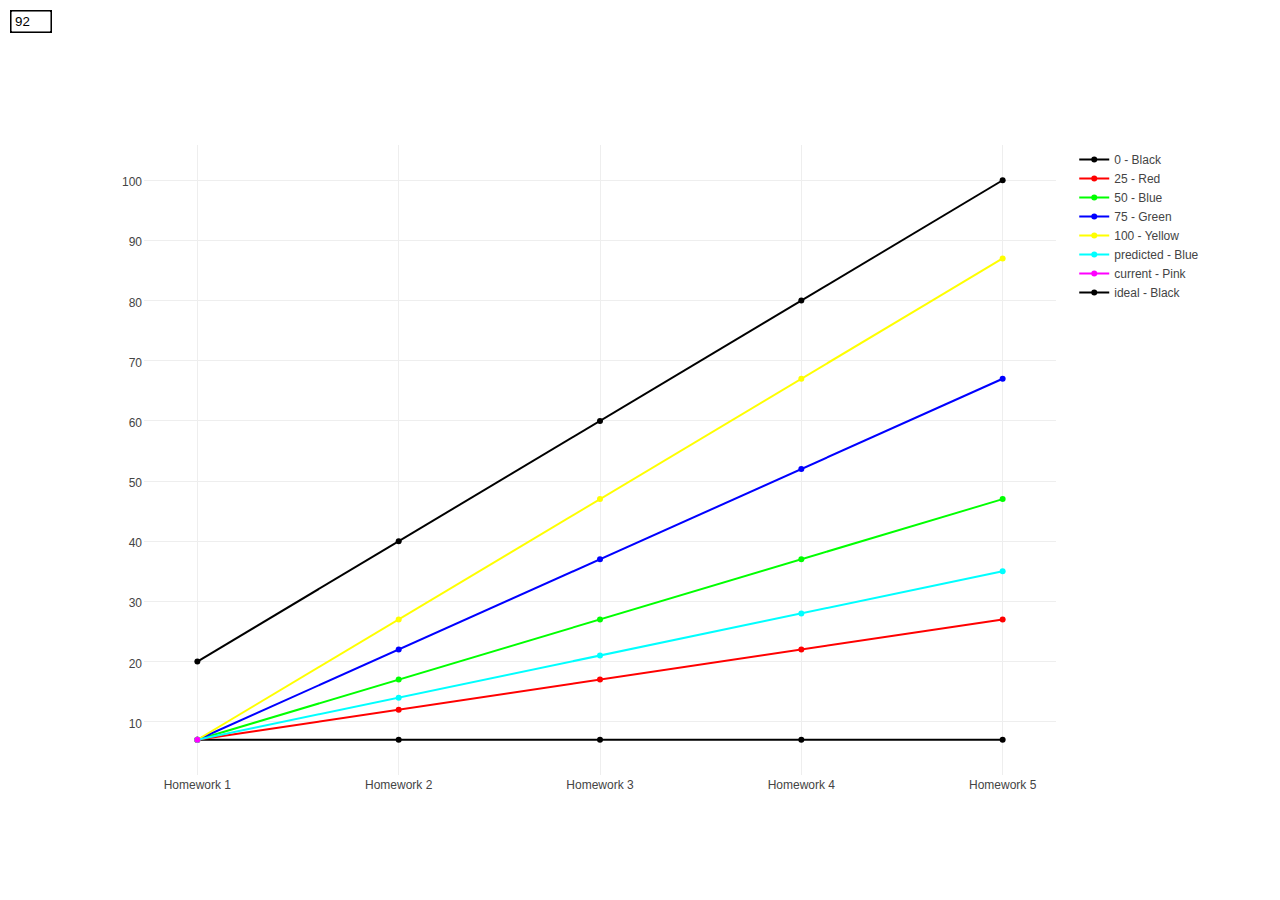
<file: plot.html>
<html>


<head>

    <script src="plotly-latest.min.js"></script>

    <script src="Utils.js"></script>

</head>


<body>

    <div id="predictor" style="display:inline-block;position:fixed;top:0;bottom:0;left:0;right:0;width:90%;height:90%;margin:auto;"></div>


    <div><form>
        <table>
            <tr>
                <td style="align-content: center; background-color: #000000"><input style = 'width:3em;' type='number' name='midterm score' value = '92' id='cooljs' onchange="recalculate()"></td>
            </tr>
        </table>
    </form></div>


    <script id="mainjs">


    // Floating Point Error allowed in Grade Calculations (Out of 100).

    var Epsilon = 0.00000001;


    // Number of items in each category

    // TODO -> GET VALUES FROM BACKEND.

    var no_hw    = 5;
    var no_quiz  = 0;
    var no_lab   = 0;
    var no_mid   = 0;
    var no_fin   = 0;
    var no_misc1 = 0;
    var no_misc2 = 0;
    var no_misc3 = 0;


    // Names of miscellaneous categories

    // TODO -> GET FROM BACKEND.

    if (no_misc1 > 0) var misc1_name = "Miscellaneous 1";
    if (no_misc2 > 0) var misc2_name = "Miscellaneous 2";
    if (no_misc3 > 0) var misc3_name = "Miscellaneous 3";


    // Percent weight of each category contributing towards total grade

    // TODO -> GET VALUES FROM BACKEND.

    var hw_perc    = 100  ;
    var quiz_perc  = 0  ;
    var lab_perc   = 0   ;
    var mid_perc   = 0;
    var fin_perc   = 0;
    var misc1_perc = 0   ;
    var misc2_perc = 0   ;
    var misc3_perc = 0   ;


    // Function to return a new array of length 'size',
    // containing 'val' as each of its values.

    var new_array = function (size, val) {
        var arr = [];
        for(var i = 0; i < size; i++) {
            arr.push(val);
        }
        return arr;
    };


    // Function which sums two 'numbers', while considering the
    // the 'null' value to be the number 0.

    var sum_null = function (a, b) {
        if (a === null && b === null) return 0;
        else if (a === null) return b;
        else if (b === null) return a;
        else return a + b;
    };


    // Function to verify that an array holding weights is 'valid'.
    // Returns true if it is valid, returns false and logs an error
    // otherwise.

    var verify_weights = function (arr) {
        if (arr.length === 0) return arr;
        s = 0;
        arr.forEach(function (item, index) {
            if (arr [index] !== null) {
                console.assert(arr[index] >= 0 && arr[index] <= 100);
                if(arr[index] < 0 || arr[index] > 100) return false;
            }
            s = sum_null(s, arr[index]);
        });
        console.assert(Math.abs(s - 100) <= Epsilon);
        return arr;
    };


    // Arrays representing respective weights of each item in each category.

    var hw_weight    = no_hw    === 0 ? [] : verify_weights(new_array (no_hw   , 100/no_hw   ));
    var quiz_weight  = no_quiz  === 0 ? [] : verify_weights(new_array (no_quiz , 100/no_quiz ));
    var lab_weight   = no_lab   === 0 ? [] : verify_weights(new_array (no_lab  , 100/no_lab  ));
    var mid_weight   = no_mid   === 0 ? [] : verify_weights(new_array (no_mid  , 100/no_mid  ));
    var fin_weight   = no_fin   === 0 ? [] : verify_weights(new_array (no_fin  , 100/no_fin  ));
    var misc1_weight = no_misc1 === 0 ? [] : verify_weights(new_array (no_misc1, 100/no_misc1));
    var misc2_weight = no_misc2 === 0 ? [] : verify_weights(new_array (no_misc2, 100/no_misc2));
    var misc3_weight = no_misc3 === 0 ? [] : verify_weights(new_array (no_msic3, 100/no_misc3));


    // Creates new boolean variables for each category, which are set to true
    // if entries in that category have variable weights, false otherwise.

    // TODO -> GET VALUES FROM BACKEND.

    var hw_vw    = false;
    var quiz_vw  = false;
    var lab_vw   = false;
    var mid_vw   = false;
    var fin_vw   = false;
    var misc1_vw = false;
    var misc2_vw = false;
    var misc3_vw = false;


    // Values of each category, stored in arrays

    // TODO -> GET VALUES FROM BACKEND.

    var x = parseInt(document.getElementById("cooljs").value);

    console.log("\n\n\n\n  " + x + "\n\n\n\n");

    var hw    = [35, null, null, null, null];
    var quiz  = [80, 60, 80, 60, 80, 60, null, null]       ;
    var lab   = []                                     ;
    var mid   = [100.4, 77.4, 77.6, 100]                ;
    var fin   = [96]                                   ;
    var misc1 = []                                     ;
    var misc2 = []                                     ;
    var misc3 = []                                     ;


    // Each block below is executed only if the user opted for Variable
    // Weights for that category.

    // x_drop -> Number of lowest items of each category that are
    // 'dropped'.

    // x_drop_perc ->
    // Percentage to which the above lowest items are 'dropped'.
    // 0% would incdicate that they are not counted at all, 50%
    // would indicate that they are half-weighted, etc..


    // TODO -> GET VALUES FROM BACKEND.

    if ( hw_vw  ) { hw_weight    = []; var hw_drop = 0; var hw_drop_perc = 0; }
    else          { var  hw_drop = 0; var hw_drop_perc = 0                  }
    if ( quiz_vw  ) { quiz_weight  = []; var quiz_drop = 0; var quiz_drop_perc = 0; }
    else          { var  quiz_drop = 2 ; var quiz_drop_perc = 0}
    if ( lab_vw  ) { lab_weight    = []; var lab_drop = 0; var lab_drop_perc = 0; }
    else          { var  lab_drop = 0 ; var lab_drop_perc = 0}
    if ( mid_vw  ) { mid_weight    = []; var mid_drop = 0; var mid_drop_perc = 0; }
    else          { var  mid_drop = 1 ; var mid_drop_perc = 0}
    if ( fin_vw  ) { fin_weight    = []; var fin_drop = 0; var fin_drop_perc = 0; }
    else          { var  fin_drop = 0; var fin_drop_perc = 0}
    if ( misc1_vw  ) { misc1_weight = []; var misc1_drop = 0; var misc1_drop_perc = 0; }
    else          { var  misc1_drop = 0 ; var misc1_drop_perc = 0}
    if ( misc2_vw  ) { misc2_weight  = []; var misc2_drop = 0; var misc2_drop_perc = 0; }
    else          { var  misc2_drop = 0 ; var misc2_drop_perc = 0}
    if ( misc3_vw  ) { misc3_weight  = []; var misc3_drop = 0; var misc3_drop_perc = 0; }
    else          { var  misc3_drop = 0 ; var misc3_drop_perc = 0}


// ---------------------------------------------------------------------------------------------------
// ---------------------------------------------------------------------------------------------------


    // Function to verify that each entry in each array is valid.

    var verify = function (arr) {
        // TODO -> LATER
        ;
    };


    // Function to calculate the mean of the non-null values in an array.
    // Returns "Don't Count" if all values in the array are 'null'.

    var mean = function (arr) {
        var Sum = 0;
        var Count = 0;
        arr.forEach(function (item, index) {
            if (item !== null) {
                Sum += item;
                Count += 1;
            }
        });
        return Count === 0 ? "Don't Count" : Sum/Count;
    };


    // Function to calculate the weighted mean of the non-null values in
    // the array 'arr', based on the weights provided in the array 'weights'.
    // Returns "Don't Count" if all values in the array are 'null'.

    var weighted_mean = function (arr, weights) {
        if (JSON.stringify(verify_weights(weights)) === JSON.stringify(weights)) {
            var Sum = 0;
            var Count = 0;
            arr.forEach(function (item, index) {
                if (item !== null) {
                    Sum += item*weights[index];
                    Count += 1;
                }
            });
            return Count === 0 ? "Don't Count" : Sum / 100;
        }
        console.error("weighted_mean(): Weights provided are invalid: " + weights);
        return "Don't Count";
    };


    // Calculates the mean/weighted mean score in each category,
    // based on the option chosen, and the values entered.

    var hw_mean    = hw_vw    ? weighted_mean (hw,    hw_weight)    : mean (hw)   ;
    var quiz_mean  = quiz_vw  ? weighted_mean (quiz,  quiz_weight)  : mean (quiz) ;
    var lab_mean   = lab_vw   ? weighted_mean (lab,   lab_weight)   : mean (lab)  ;
    var mid_mean   = mid_vw   ? weighted_mean (mid,   mid_weight)   : mean (mid)  ;
    var fin_mean   = fin_vw   ? weighted_mean (fin,   fin_weight)   : mean (fin)  ;
    var misc1_mean = misc1_vw ? weighted_mean (misc1, misc1_weight) : mean (misc1);
    var misc2_mean = misc2_vw ? weighted_mean (misc2, misc2_weight) : mean (misc2);
    var misc3_mean = misc3_vw ? weighted_mean (misc3, misc3_weight) : mean (misc3);


    // Boolean values, which if true, indicate that the user has put in
    // enough info for a given category to be approximated, otherwise not.

    var take_hw    = (hw_mean    !== "Don't Count");
    var take_quiz  = (quiz_mean  !== "Don't Count");
    var take_lab   = (lab_mean   !== "Don't Count");
    var take_mid   = (mid_mean   !== "Don't Count");
    var take_fin   = (fin_mean   !== "Don't Count");
    var take_misc1 = (misc1_mean !== "Don't Count");
    var take_misc2 = (misc2_mean !== "Don't Count");
    var take_misc3 = (misc3_mean !== "Don't Count");


    // Function to assign 'val' in place of each 'null' value in 'arr'

    var assign_null = function (arr, val) {
        arr.forEach(function (item, index) {
            if(arr[index] === null) arr[index] = val;
        });
        return arr;
    };


    // Assign values to the places that the user left empty during the
    // input process, only if that given category counts towards the total,
    // by creating arrays that store the different curves for each
    // category, to store this info in.

    if (no_hw > 0)  {   if (take_hw)
                        var hw_u      = assign_null (hw.slice()   , hw_mean   );
                        var hw_0      = assign_null (hw.slice()   , 0         );
                        var hw_25     = assign_null (hw.slice()   , 25        );
                        var hw_50     = assign_null (hw.slice()   , 50        );
                        var hw_75     = assign_null (hw.slice()   , 75        );
                        var hw_100    = assign_null (hw.slice()   , 100       );
                     }
    if (no_quiz > 0) {  if (take_quiz)
                        var quiz_u    = assign_null (quiz.slice() , quiz_mean );
                        var quiz_0    = assign_null (quiz.slice() , 0         );
                        var quiz_25   = assign_null (quiz.slice() , 25        );
                        var quiz_50   = assign_null (quiz.slice() , 50        );
                        var quiz_75   = assign_null (quiz.slice() , 75        );
                        var quiz_100  = assign_null (quiz.slice() , 100       );
                     }
    if (no_lab > 0)  {  if (take_lab)
                        var lab_u     = assign_null (lab.slice()  , lab_mean  );
                        var lab_0     = assign_null (lab.slice()  , 0         );
                        var lab_25    = assign_null (lab.slice()  , 25        );
                        var lab_50    = assign_null (lab.slice()  , 50        );
                        var lab_75    = assign_null (lab.slice()  , 75        );
                        var lab_100   = assign_null (lab.slice()  , 100       );
                    }
    if (no_mid > 0)   { if (take_mid)
                        var mid_u     = assign_null (mid.slice()  , mid_mean  );
                        var mid_0     = assign_null (mid.slice()  , 0         );
                        var mid_25    = assign_null (mid.slice()  , 25        );
                        var mid_50    = assign_null (mid.slice()  , 50        );
                        var mid_75    = assign_null (mid.slice()  , 75        );
                        var mid_100   = assign_null (mid.slice()  , 100       );
                    }
    if (no_fin > 0)   { if (take_fin)
                        var fin_u     = assign_null (fin.slice()  , fin_mean  );
                        var fin_0     = assign_null (fin.slice()  , 0         );
                        var fin_25    = assign_null (fin.slice()  , 25        );
                        var fin_50    = assign_null (fin.slice()  , 50        );
                        var fin_75    = assign_null (fin.slice()  , 75        );
                        var fin_100   = assign_null (fin.slice()  , 100       );
                    }
    if (no_misc1 > 0) { if (take_misc1)
                        var misc1_u   = assign_null (misc1.slice(), misc1_mean);
                        var misc1_0   = assign_null (misc1.slice(), 0         );
                        var misc1_25  = assign_null (misc1.slice(), 25        );
                        var misc1_50  = assign_null (misc1.slice(), 50        );
                        var misc1_75  = assign_null (misc1.slice(), 75        );
                        var misc1_100 = assign_null (misc1.slice(), 100       );
                    }
    if (no_misc2 > 0) { if (take_misc2)
                        var misc2_u   = assign_null (misc2.slice(), misc2_mean);
                        var misc2_0   = assign_null (misc2.slice(), 0         );
                        var misc2_25  = assign_null (misc2.slice(), 25        );
                        var misc2_50  = assign_null (misc2.slice(), 50        );
                        var misc2_75  = assign_null (misc2.slice(), 75        );
                        var misc2_100 = assign_null (misc2.slice(), 100       );
                    }
    if (no_misc3 > 0) { if (take_misc3)
                        var misc3_u   = assign_null (misc3.slice(), misc3_mean);
                        var misc3_0   = assign_null (misc3.slice(), 0         );
                        var misc3_25  = assign_null (misc3.slice(), 25        );
                        var misc3_50  = assign_null (misc3.slice(), 50        );
                        var misc3_75  = assign_null (misc3.slice(), 75        );
                        var misc3_100 = assign_null (misc3.slice(), 100       );
                       }


    // Returns a Comparison Function, which returns -1 if 'a' should
    // come before 'b', 0 if they are the 'same', and 1 otherwise.
    // This depends on whether the input boolean variable 'ascending' is set
    // to true or false respectively. This comparison function ensures that
    // null values in the input array, if any, always end up at the end of
    // the sorted array.

    var order = function (ascending) {
        return function(a, b) {
            if (a === null) return 1;
            else if (b === null) return -1;
            else if (a === b) return 0;
            else if (ascending) return a < b ? -1 : 1;
            else if (!ascending) return a < b ? 1 : -1;
            else console.error("Error while sorting values!");
        };
    };


    // Function to "drop" the lowest 'no' values from 'arr',
    // to 'perc' percent of their current values, without
    // rearranging the elements of the array.

    var drop = function(arr, no, perc, weight) {

        if (no === 0) return weight;

        console.assert(0 <= no && no <= arr.length);
        console.assert(0 <= perc);

        var arr2 = arr.slice();
        arr2.forEach(function (item, index) {
            arr2[index] = index;
        });

        var arr3 = arr.slice().sort(order(true)).slice(0, no);

        var thresh = 0;
        while(thresh < no) {
            arr2[arr.findIndex(x => x === arr3[thresh])] = -1;
            thresh += 1;
        }

        var ind = 0;
        while(ind < arr.length) {
            if (arr2[ind] === -1) weight[ind] = weight[ind] * perc / 100;
            ind += 1;
        }

        return weight;
    };


    // Variables meant to eventually store the final cumulative
    // 'score' (in percent) for each category, for each curve.

    var hw_scr        = null;
    var quiz_scr      = null;
    var lab_scr       = null;
    var mid_scr       = null;
    var fin_scr       = null;
    var misc1_scr     = null;
    var misc2_scr     = null;
    var misc3_scr     = null;


    //

    var scores           = new_array(8, null);
    var scores_0         = new_array(8, null);
    var scores_25        = new_array(8, null);
    var scores_50        = new_array(8, null);
    var scores_75        = new_array(8, null);
    var scores_100       = new_array(8, null);
    var percentages_temp = new_array(8, null);

    console.log("\n\nOld weights: \n\n");
    console.log("hw   :"  + hw_weight   );
    console.log("lab  :"  + lab_weight  );
    console.log("quiz : " + quiz_weight );
    console.log("mid  : " + mid_weight  );
    console.log("fin  : " + fin_weight  );
    console.log("misc1: " + misc1_weight);
    console.log("misc2: " + misc2_weight);
    console.log("misc3: " + misc3_weight);
    console.log("\n\n");


    // The below operations are performed only if the user had chosen
    // the Drop Lowest Score(s) option.
    // Drops the lowest 'x' grades to 'y' percent, as indicated by the user.

    if (no_hw    > 0) { hw_weight    = drop (hw   , hw_drop   , hw_drop_perc   , hw_weight   ); }
    if (no_quiz  > 0) { quiz_weight  = drop (quiz , quiz_drop , quiz_drop_perc , quiz_weight ); }
    if (no_lab   > 0) { lab_weight   = drop (lab  , lab_drop  , lab_drop_perc  , lab_weight  ); }
    if (no_mid   > 0) { mid_weight   = drop (mid  , mid_drop  , mid_drop_perc  , mid_weight  ); }
    if (no_fin   > 0) { fin_weight   = drop (fin  , fin_drop  , fin_drop_perc  , fin_weight  ); }
    if (no_misc1 > 0) { misc1_weight = drop (misc1, misc1_drop, misc1_drop_perc, misc1_weight); }
    if (no_misc2 > 0) { misc2_weight = drop (misc2, misc2_drop, misc2_drop_perc, misc2_weight); }
    if (no_misc3 > 0) { misc3_weight = drop (misc3, misc3_drop, misc3_drop_perc, misc3_weight); }

    console.log("\n\nNew weights: \n\n");
    console.log("hw   :"  + hw_weight   );
    console.log("lab  :"  + lab_weight  );
    console.log("quiz : " + quiz_weight );
    console.log("mid  : " + mid_weight  );
    console.log("fin  : " + fin_weight  );
    console.log("misc1: " + misc1_weight);
    console.log("misc2: " + misc2_weight);
    console.log("misc3: " + misc3_weight);
    console.log("\n\n");

    // Function to recompute percentage weight of each element
    // in perc_temp, based on which categories are left completely
    // blank by the user (if flag is true), and for all elements
    // in the array, otherwise (if flag is false). The scores and the
    // older percentages (in 'perc_temp') are provided as input, and
    // the newly computed percentages are then returned as an array;

    var re_perc = function (scores, perc_temp, flag) {
        var total = 0;
        if (flag) {
            perc_temp.forEach (function (item, index) {
                if (scores [index] !== null) {
                    total += perc_temp [index];
                }
            });
            var perc = new_array (perc_temp.length, null);
            scores.forEach (function (item, index) {
                if (scores[index] !== null) {
                    perc [index] = perc_temp [index] * 100 / total;
                }
            });
        } else {
            perc_temp.forEach (function (item, index) {
                    total += perc_temp [index];
            });
            var perc = new_array (perc_temp.length, null);
            perc_temp.forEach (function (item, index) {
                perc [index] = perc_temp [index] * 100 / total;
            });
        }
        return perc;
    };



    //

    if (no_hw > 0)  { hw_weight     = re_perc ([], hw_weight, false);
                      if (take_hw)
                          hw_scr        = weighted_mean (hw_u     , hw_weight   ); scores     [0] = hw_scr       ;
                      var hw_0_scr      = weighted_mean (hw_0     , hw_weight   ); scores_0   [0] = hw_0_scr     ;
                      var hw_25_scr     = weighted_mean (hw_25    , hw_weight   ); scores_25  [0] = hw_25_scr    ;
                      var hw_50_scr     = weighted_mean (hw_50    , hw_weight   ); scores_50  [0] = hw_50_scr    ;
                      var hw_75_scr     = weighted_mean (hw_75    , hw_weight   ); scores_75  [0] = hw_75_scr    ;
                      var hw_100_scr    = weighted_mean (hw_100   , hw_weight   ); scores_100 [0] = hw_100_scr   ;
                      percentages_temp [0] = hw_perc   ;
                     }
    if (no_quiz > 0){ quiz_weight   = re_perc ([], quiz_weight, false);
                      if (take_quiz)
                          quiz_scr      = weighted_mean (quiz_u   , quiz_weight ); scores     [1] = quiz_scr     ;
                      var quiz_0_scr    = weighted_mean (quiz_0   , quiz_weight ); scores_0   [1] = quiz_0_scr   ;
                      var quiz_25_scr   = weighted_mean (quiz_25  , quiz_weight ); scores_25  [1] = quiz_25_scr  ;
                      var quiz_50_scr   = weighted_mean (quiz_50  , quiz_weight ); scores_50  [1] = quiz_50_scr  ;
                      var quiz_75_scr   = weighted_mean (quiz_75  , quiz_weight ); scores_75  [1] = quiz_75_scr  ;
                      var quiz_100_scr  = weighted_mean (quiz_100 , quiz_weight ); scores_100 [1] = quiz_100_scr ;
                      percentages_temp [1] = quiz_perc ;
                     }
    if (no_lab > 0) { lab_weight    = re_perc ([], lab_weight, false);
                      if (take_lab)
                          lab_scr       = weighted_mean (lab_u    , lab_weight  ); scores     [2] = lab_scr      ;
                      var lab_0_scr     = weighted_mean (lab_0    , lab_weight  ); scores_0   [2] = lab_0_scr    ;
                      var lab_25_scr    = weighted_mean (lab_25   , lab_weight  ); scores_25  [2] = lab_25_scr   ;
                      var lab_50_scr    = weighted_mean (lab_50   , lab_weight  ); scores_50  [2] = lab_50_scr   ;
                      var lab_75_scr    = weighted_mean (lab_75   , lab_weight  ); scores_75  [2] = lab_75_scr   ;
                      var lab_100_scr   = weighted_mean (lab_100  , lab_weight  ); scores_100 [2] = lab_100_scr  ;
                      percentages_temp [2] = lab_perc  ;
                     }
    if (no_mid > 0) { mid_weight    = re_perc ([], mid_weight, false);
                      if(take_mid)
                          mid_scr       = weighted_mean (mid_u    , mid_weight  ); scores     [3] = mid_scr      ;
                      var mid_0_scr     = weighted_mean (mid_0    , mid_weight  ); scores_0   [3] = mid_0_scr    ;
                      var mid_25_scr    = weighted_mean (mid_25   , mid_weight  ); scores_25  [3] = mid_25_scr   ;
                      var mid_50_scr    = weighted_mean (mid_50   , mid_weight  ); scores_50  [3] = mid_50_scr   ;
                      var mid_75_scr    = weighted_mean (mid_75   , mid_weight  ); scores_75  [3] = mid_75_scr   ;
                      var mid_100_scr   = weighted_mean (mid_100  , mid_weight  ); scores_100 [3] = mid_100_scr  ;
                      percentages_temp [3] = mid_perc  ;
                     }
    if (no_fin > 0){  fin_weight    = re_perc ([], fin_weight, false);
                      if (take_fin)
                          fin_scr       = weighted_mean (fin_u    , fin_weight  ); scores     [4] = fin_scr      ;
                      var fin_0_scr     = weighted_mean (fin_0    , fin_weight  ); scores_0   [4] = fin_0_scr    ;
                      var fin_25_scr    = weighted_mean (fin_25   , fin_weight  ); scores_25  [4] = fin_25_scr   ;
                      var fin_50_scr    = weighted_mean (fin_50   , fin_weight  ); scores_50  [4] = fin_50_scr   ;
                      var fin_75_scr    = weighted_mean (fin_75   , fin_weight  ); scores_75  [4] = fin_75_scr   ;
                      var fin_100_scr   = weighted_mean (fin_100  , fin_weight  ); scores_100 [4] = fin_100_scr  ;
                      percentages_temp [4] = fin_perc  ;
                     }
    if (no_misc1 > 0){misc1_weight  = re_perc ([], misc1_weight, false);
                      if (take_misc1)
                          misc1_scr     = weighted_mean (misc1_u  , misc1_weight); scores     [5] = misc1_scr    ;
                      var misc1_0_scr   = weighted_mean (misc1_0  , misc1_weight); scores_0   [5] = misc1_0_scr  ;
                      var misc1_25_scr  = weighted_mean (misc1_25 , misc1_weight); scores_25  [5] = misc1_25_scr ;
                      var misc1_50_scr  = weighted_mean (misc1_50 , misc1_weight); scores_50  [5] = misc1_50_scr ;
                      var misc1_75_scr  = weighted_mean (misc1_75 , misc1_weight); scores_75  [5] = misc1_75_scr ;
                      var misc1_100_scr = weighted_mean (misc1_100, misc1_weight); scores_100 [5] = misc1_100_scr;
                      percentages_temp [5] = misc1_perc;
                     }
    if (no_misc2 > 0){misc2_weight  = re_perc ([], misc2_weight, false);
                      if (take_misc2)
                          misc2_scr     = weighted_mean (misc2_u  , misc2_weight); scores     [6] = misc2_scr    ;
                      var misc2_0_scr   = weighted_mean (misc2_0  , misc2_weight); scores_0   [6] = misc2_0_scr  ;
                      var misc2_25_scr  = weighted_mean (misc2_25 , misc2_weight); scores_25  [6] = misc2_25_scr ;
                      var misc2_50_scr  = weighted_mean (misc2_50 , misc2_weight); scores_50  [6] = misc2_50_scr ;
                      var misc2_75_scr  = weighted_mean (misc2_75 , misc2_weight); scores_75  [6] = misc2_75_scr ;
                      var misc2_100_scr = weighted_mean (misc2_100, misc2_weight); scores_100 [6] = misc2_100_scr;
                      percentages_temp [6] = misc2_perc;
                     }
    if (no_misc3 > 0){misc3_weight  = re_perc ([], misc3_weight, false);
                      if (take_misc3)
                          misc3_scr     = weighted_mean (misc3_u  , misc3_weight); scores     [7] = misc3_scr    ;
                      var misc3_0_scr   = weighted_mean (misc3_0  , misc3_weight); scores_0   [7] = misc3_0_scr  ;
                      var misc3_25_scr  = weighted_mean (misc3_25 , misc3_weight); scores_25  [7] = misc3_25_scr ;
                      var misc3_50_scr  = weighted_mean (misc3_50 , misc3_weight); scores_50  [7] = misc3_50_scr ;
                      var misc3_75_scr  = weighted_mean (misc3_75 , misc3_weight); scores_75  [7] = misc3_75_scr ;
                      var misc3_100_scr = weighted_mean (misc3_100, misc3_weight); scores_100 [7] = misc3_100_scr;
                      percentages_temp [7] = misc3_perc;
                     }

    console.log("\n\nNew weights after re_perc: \n\n");
    console.log("hw   :"  + hw_weight   );
    console.log("lab  :"  + lab_weight  );
    console.log("quiz : " + quiz_weight );
    console.log("mid  : " + mid_weight  );
    console.log("fin  : " + fin_weight  );
    console.log("misc1: " + misc1_weight);
    console.log("misc2: " + misc2_weight);
    console.log("misc3: " + misc3_weight);
    console.log("\n\n");

    // Log the output arrays for each category.

    console.log("hw   :"  + hw_u    + " !!! " + hw_scr   );
    console.log("lab  :"  + lab_u   + " !!! " + lab_scr  );
    console.log("quiz : " + quiz_u  + " !!! " + quiz_scr );
    console.log("mid  : " + mid_u   + " !!! " + mid_scr  );
    console.log("fin  : " + fin_u   + " !!! " + fin_scr  );
    console.log("misc1: " + misc1_u + " !!! " + misc1_scr);
    console.log("misc2: " + misc2_u + " !!! " + misc2_scr);
    console.log("misc3: " + misc3_u + " !!! " + misc3_scr);


    // Apply the above re_perc() function, in order to obtain
    // the required percentages of each category in this situation,
    // and store them in 'percentages'.

    console.log("Scores: " + scores);
    console.log("Percentages Temp: " + percentages_temp);

    var percentages = re_perc (scores, percentages_temp, true);

    console.log("Percentages: " + percentages);


    // Function to calculate Total Score (in perecent), based on the
    // scores on weights for each createHash(algorithm, options);y.

    var score_calc = function (scores, weights) {
        return weighted_mean(scores, weights);
    };


    // Find total score for each curve, using the above score_calc()
    // function.

    var total     = score_calc (scores    , percentages);
    var total_0   = score_calc (scores_0  , percentages);
    var total_25  = score_calc (scores_25 , percentages);
    var total_50  = score_calc (scores_50 , percentages);
    var total_75  = score_calc (scores_75 , percentages);
    var total_100 = score_calc (scores_100, percentages);


    // Log the output arrays, based on which plotting is to be done.

    console.log("User: " + scores     + " !!! " + total    );
    console.log("0   : " + scores_0   + " !!! " + total_0  );
    console.log("25  : " + scores_25  + " !!! " + total_25 );
    console.log("50  : " + scores_50  + " !!! " + total_50 );
    console.log("75  : " + scores_75  + " !!! " + total_75 );
    console.log("100 : " + scores_100 + " !!! " + total_100);


    // Recalculate each weight, now from the whole course's perspective

    function new_total(arr, total) {
        arr.forEach((item, index) => {
            arr[index] = arr[index] * total / 100;
        });
        return arr;
    }

    if (no_hw > 0) hw_weight = new_total(hw_weight.slice(), percentages[0])
    if (no_quiz > 0) quiz_weight = new_total(quiz_weight.slice(), percentages[1])
    if (no_lab > 0) lab_weight = new_total(lab_weight.slice(), percentages[2])
    if (no_mid > 0) mid_weight = new_total(mid_weight.slice(), percentages[3])
    if (no_fin > 0) fin_weight = new_total(fin_weight.slice(), percentages[4])
    if (no_misc1 > 0) misc1_weight = new_total(misc1_weight.slice(), percentages[5])
    if (no_misc2 > 0) misc2_weight = new_total(misc2_weight.slice(), percentages[6])
    if (no_misc3 > 0) misc3_weight = new_total(misc3_weight.slice(), percentages[7])


    console.log("\n\nNew weights after reTotal: \n\n");
    console.log("hw   :"  + hw_weight   );
    console.log("lab  :"  + lab_weight  );
    console.log("quiz : " + quiz_weight );
    console.log("mid  : " + mid_weight  );
    console.log("fin  : " + fin_weight  );
    console.log("misc1: " + misc1_weight);
    console.log("misc2: " + misc2_weight);
    console.log("misc3: " + misc3_weight);
    console.log("\n\n");



    // ------------  ACTUAL PLOTTING BEGINS HERE. ---------------




    // SOME DETAILS ABOUT THE ARRAYS CONTAINING THE DATA,
    // TO PREVENT FROM HAVING TO READ THE ABOVE CODE:


    // hw, quiz, lab, mid, fin, misc1, misc2, misc3 are
    // the arrays containing the raw input from the user.
    // They have 'null' values whenever the user leaves a
    // particular field blank.

    // hw_u, quiz_u, lab_u, mid_u, fin_u, misc1_u, misc2_u, misc3_u
    // contain the data to be plotted for the user's curve.
    // Similary, we also have hw_0, quiz_0, .... for the 'zero' curve,
    // hw_25, quiz_25, ... for the '25' curve, etc. (50, 75, 100).

    // A particular category is to be considered for plotting only if
    // the number of that category is strictly greater than 0.

    // A particular category is to be considered for approximation only
    // if the boolean variable representing that category is set to true.
    // These boolean variables are take_hw, take_quiz, .... respectively.



    // STRING ARRAYS FOR LABELLING PLOTS ARE MADE HERE.


    //

    var labeler = function (num, str) {
        arr = new_array(num, str);
        for (var i = 0; i < num; i++) {
            arr[i] += " " + (i+1).toString();
        }
        return arr;
    };


    //

    if (no_hw    > 0) var hw_label    = labeler   (no_hw   , "Homework" );
    if (no_lab   > 0) var lab_label   = labeler   (no_lab  , "Lab"      );
    if (no_quiz  > 0) var quiz_label  = labeler   (no_quiz , "Quiz"     );
    if (no_mid   > 0) var mid_label   = labeler   (no_mid  , "Midterm"  );
    if (no_fin   > 0) var fin_label   = new_array (no_fin  , "Final"    );
    if (no_misc1 > 0) var misc1_label = labeler   (no_misc1,  misc1_name);
    if (no_misc2 > 0) var misc2_label = labeler   (no_misc2,  misc2_name);
    if (no_misc3 > 0) var misc3_label = labeler   (no_misc3,  misc3_name);



    var is_all_null = function (arr) {
        for(var i = 0; i < arr.length; i++) {
            if (arr[i] !== null) return false;
        }
        return true;
    };


    var label  = [];
    var p_cy = [];
    var p_py = [];
    var p_0y   = [];
    var p_25y  = [];
    var p_50y  = [];
    var p_75y  = [];
    var p_100y = [];
    var weight = [];



    if (no_hw    > 0) { p_cy    = p_cy.concat   (hw);
                        p_py    = p_py.concat   (hw_u);
                        label   = label.concat  (hw_label);
                        p_0y    = p_0y.concat   (hw_0);
                        p_25y   = p_25y.concat  (hw_25);
                        p_50y   = p_50y.concat  (hw_50);
                        p_75y   = p_75y.concat  (hw_75);
                        p_100y  = p_100y.concat (hw_100);
                        weight  = weight.concat (hw_weight);
                       }
    if (no_lab   > 0) { p_cy    = p_cy.concat   (lab);
                        p_py    = p_py.concat   (lab_u);
                        label   = label.concat  (lab_label);
                        p_0y    = p_0y.concat   (lab_0);
                        p_25y   = p_25y.concat  (lab_25);
                        p_50y   = p_50y.concat  (lab_50);
                        p_75y   = p_75y.concat  (lab_75);
                        p_100y  = p_100y.concat (lab_100);
                        weight  = weight.concat (lab_weight);
                       }
    if (no_quiz  > 0) { p_cy    = p_cy.concat   (quiz);
                        p_py    = p_py.concat   (quiz_u);
                        label   = label.concat  (quiz_label);
                        p_0y    = p_0y.concat   (quiz_0);
                        p_25y   = p_25y.concat  (quiz_25);
                        p_50y   = p_50y.concat  (quiz_50);
                        p_75y   = p_75y.concat  (quiz_75);
                        p_100y  = p_100y.concat (quiz_100);
                        weight  = weight.concat (quiz_weight);
                       }
    if (no_mid   > 0) { p_cy    = p_cy.concat   (mid);
                        p_py    = p_py.concat   (mid_u);
                        label   = label.concat  (mid_label);
                        p_0y    = p_0y.concat   (mid_0);
                        p_25y   = p_25y.concat  (mid_25);
                        p_50y   = p_50y.concat  (mid_50);
                        p_75y   = p_75y.concat  (mid_75);
                        p_100y  = p_100y.concat (mid_100);
                        weight  = weight.concat (mid_weight);
                       }
    if (no_fin   > 0) { p_cy    = p_cy.concat   (fin);
                        p_py    = p_py.concat   (fin_u);
                        label   = label.concat  (fin_label);
                        p_0y    = p_0y.concat   (fin_0);
                        p_25y   = p_25y.concat  (fin_25);
                        p_50y   = p_50y.concat  (fin_50);
                        p_75y   = p_75y.concat  (fin_75);
                        p_100y  = p_100y.concat (fin_100);
                        weight  = weight.concat (fin_weight);
                       }
    if (no_misc1 > 0) { p_cy    = p_cy.concat   (misc1);
                        p_py    = p_py.concat   (misc1_u);
                        label   = label.concat  (misc1_label);
                        p_0y    = p_0y.concat   (misc1_0);
                        p_25y   = p_25y.concat  (misc1_25);
                        p_50y   = p_50y.concat  (misc1_50);
                        p_75y   = p_75y.concat  (misc1_75);
                        p_100y  = p_100y.concat (misc1_100);
                        weight  = weight.concat (misc1_weight);
                       }
    if (no_misc2 > 0) { p_cy    = p_cy.concat   (misc2);
                        p_py    = p_py.concat   (misc2_u);
                        label   = label.concat  (misc2_label);
                        p_0y    = p_0y.concat   (misc2_0);
                        p_25y   = p_25y.concat  (misc2_25);
                        p_50y   = p_50y.concat  (misc2_50);
                        p_75y   = p_75y.concat  (misc2_75);
                        p_100y  = p_100y.concat (misc2_100);
                        weight  = weight.concat (misc2_weight);
                       }
    if (no_misc3 > 0) { p_cy    = p_cy.concat   (misc3);
                        p_py    = p_py.concat   (misc3_u);
                        label   = label.concat  (misc3_label);
                        p_0y    = p_0y.concat   (misc3_0);
                        p_25y   = p_25y.concat  (misc3_25);
                        p_50y   = p_50y.concat  (misc3_50);
                        p_75y   = p_75y.concat  (misc3_75);
                        p_100y  = p_100y.concat (misc3_100);
                        weight  = weight.concat (misc3_weight);
                      }

    console.log("curr   : "  + p_cy );
    console.log("pred   : "  + p_py );
    console.log("Label  : " + label );
    console.log("0      : "  + p_0y  );
    console.log("25     : "  + p_25y );
    console.log("50     : "  + p_50y );
    console.log("75     : "  + p_75y );
    console.log("100    : "  + p_100y);
    console.log("weight : "  + weight);
    console.log("\n\n");

    var combined = [];

    for(var i = 0; i < p_100y.length; i++) {
        combined.push([label[i], p_cy[i], p_py[i], p_0y[i], p_25y[i], p_50y[i], p_75y[i], p_100y[i], weight[i]]);
    }

    console.log("combined: "  + combined);
    var arr1 = [];
    var arr2 = [];
    for (var i = 0; i < combined.length; i++) {
        if (combined[i][1] === null) {
            arr2.push(combined[i]);
        } else {
            arr1.push(combined[i]);
        }
    }
    var arr3 = [];
    var arr4 = [];
    for (var i = 0; i < arr2.length; i++) {
        if (arr2[i][2] === null) {
            arr4.push(arr2[i]);
        } else {
            arr3.push(arr2[i]);
        }
    }
    var final_array = arr1.concat(arr3);
    final_array = final_array.concat(arr4);
    console.log("final: "  + final_array);

    for(var i = 0; i < final_array.length; i++) {
        label[i] = final_array[i][0];
        p_cy[i] = final_array[i][1];
        p_py[i] = final_array[i][2];
        p_0y[i] = final_array[i][3];
        p_25y[i] = final_array[i][4];
        p_50y[i] = final_array[i][5];
        p_75y[i] = final_array[i][6];
        p_100y[i] = final_array[i][7];
        weight[i] = final_array[i][8];
    }

    var sumify = function(arr) {
        var num = null;
        for (var i = 0; i < arr.length; i++) {
            if (arr[i] === null) {
                num = i;
                break;
            }
        }
        if(num === null) num = arr.length;
        var arr2 = new_array(num, 0);
        for (var i = 0; i < num; i++) {
            var sum = 0;
            for(var j = 0; j <= i; j++) {
                sum += arr[j];
            }
            arr2[i] = sum;
        }
        return arr2;
    }

    var ideal = new_array(final_array.length, 100);

    var yify2 = function (arr, sum) {
        var arr2 = arr.slice();
        // var total = 0;
        // for (var i = 0; i < arr2.length; i++) {
        //     total += arr2[i];
        // }
        for (var i = 0; i < arr2.length; i++) {
            if(arr2[i] != null)
                arr2[i] = arr2[i] * 100 / (final_array.length * 100);
        }
        return arr2;
    };


    var yify3 = (arr, sum) => {
        var arr2 = arr.slice();
        for (var i = 0; i < arr2.length; i++) {
            if(arr2[i] != null)
                arr2[i] = arr2[i] * final_array[i][8] / 100;
        }
        return arr2;
    }

    var nideal = sumify(yify3(ideal));
    var np_cy = sumify(yify3(p_cy));
    var np_py = sumify(yify3(p_py));
    var np_0y = sumify(yify3(p_0y));
    var np_25y = sumify(yify3(p_25y));
    var np_50y = sumify(yify3(p_50y));
    var np_75y = sumify(yify3(p_75y));
    var np_100y = sumify(yify3(p_100y));

    console.log("\n\n Awesome \n\n");
    console.log("Label  : " + label );
    console.log("curr   : "  + np_cy );
    console.log("pred   : "  + np_py );
    console.log("0      : "  + np_0y  );
    console.log("25     : "  + np_25y );
    console.log("50     : "  + np_50y );
    console.log("75     : "  + np_75y );
    console.log("100    : "  + np_100y);
    console.log("weight : "  + weight);
    console.log("\n\n");


    PREDICTOR = document.getElementById('predictor');

    var user_line0 = {
        x: label,
        y: np_0y,
        mode:'lines+markers',
        type: 'scatter',
        name: '0 - Black',
        line: {
            color: 'rgb(0, 0, 0)',
            width: 2,
            // shape: 'spline'
        }
    };

    var user_line25 = {
        x: label,
        y: np_25y,
        mode:'lines+markers',
        type: 'scatter',
        name: '25 - Red',
        line: {
            color: 'rgb(255, 0, 0)',
            width: 2,
            // shape: 'spline'
        }
    };

    var user_line50 = {
        x: label,
        y: np_50y,
        mode:'lines+markers',
        type: 'scatter',
        name: '50 - Blue',
        line: {
            color: 'rgb(0, 255, 0)',
            width: 2,
            // shape: 'spline'
        }
    };

    var user_line75 = {
        x: label,
        y: np_75y,
        mode:'lines+markers',
        type: 'scatter',
        name: '75 - Green',
        line: {
            color: 'rgb(0, 0, 255)',
            width: 2,
            // shape: 'spline'
        }
    };

    var user_line100 = {
        x: label,
        y: np_100y,
        mode:'lines+markers',
        type: 'scatter',
        name: '100 - Yellow',
        line: {
            color: 'rgb(255, 255, 0)',
            width: 2,
            // shape: 'spline'
        }
    };

    var user_line_current = {
        x: label,
        y: np_cy,
        mode:'lines+markers',
        type: 'scatter',
        name: 'current - Pink',
        line: {
            color: 'rgb(255, 0, 255)',
            width: 2,
            // shape: 'spline'
        }
    };

    var user_line_predicted = {
        x: label,
        y: np_py,
        mode:'lines+markers',
        type: 'scatter',
        name: 'predicted - Blue',
        line: {
            color: 'rgb(0, 255, 255)',
            width: 2,
            // shape: 'spline'
        }
    };

    var ideal_line = {
        x: label,
        y: nideal,
        mode:'lines+markers',
        type: 'scatter',
        name: 'ideal - Black',
        line: {
            color: 'rgb(0, 0, 0)',
            width: 2,
            // shape: 'spline'
        }
    };


    var data = [user_line0, user_line25, user_line50, user_line75, user_line100, user_line_predicted, user_line_current, ideal_line];


    var layout = {
      // legend: {
      //   y: 0.5,
      //   traceorder: 'reversed',
      //   font: {size: 16},
      //   yref: 'paper'
      // }
      xaxis: {
        dtick: 1
      },
      yaxis: {
        dtick: 10,
        zeroline: false,
        showline: false
      },
      annotations: {
        text: 'Grade Predictor'
      }
      // xaxis: {
      //   tickvals: ['hw1', 'hw2', 'hw3', 'hw4']
        //ticktext: ['HW1', 'HW2', 'HW3', 'HW4']
      };


    Plotly.newPlot('predictor', data, layout);



    </script>




</body>


</html>
</file>
